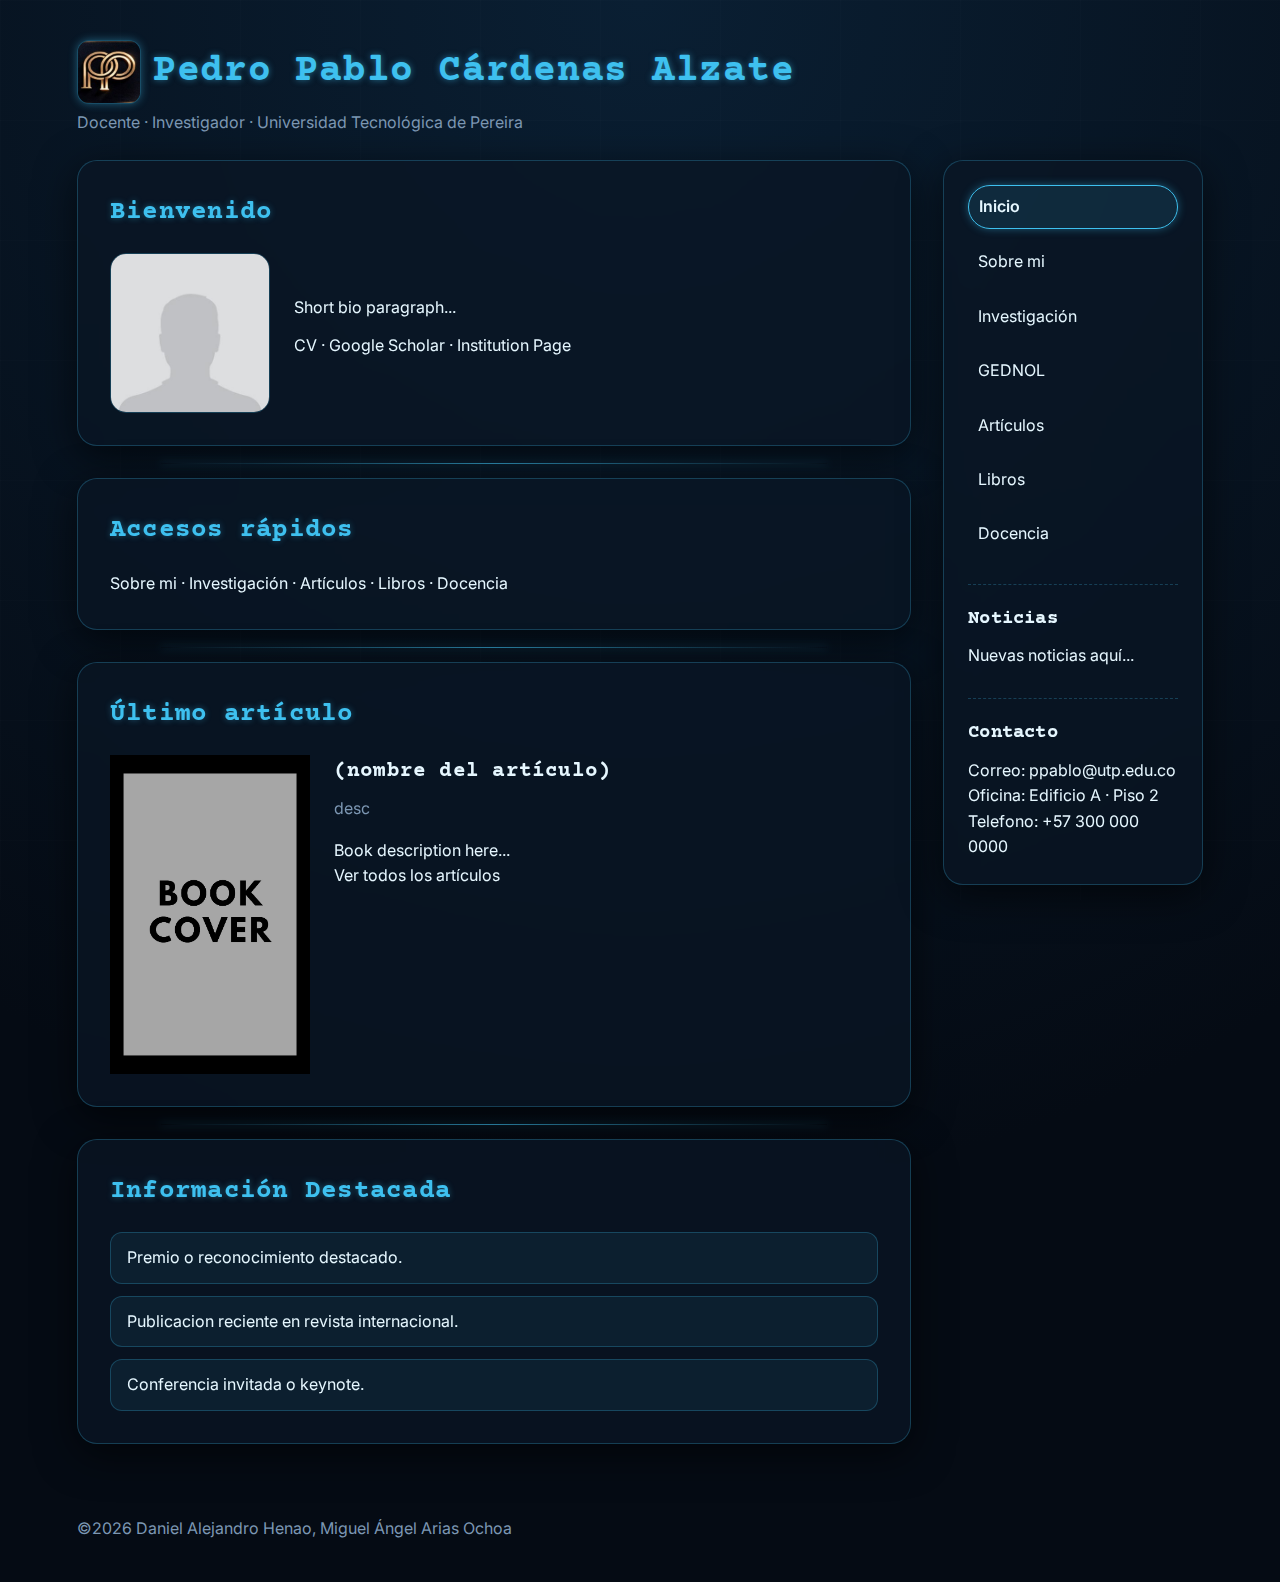
<file: index.html>
<!DOCTYPE html>
<html lang="es">
<head>
  <meta charset="UTF-8" />
  <meta name="viewport" content="width=device-width, initial-scale=1.0" />
  <title>Ppablo</title>
  <link rel="preconnect" href="https://fonts.googleapis.com" />
  <link rel="preconnect" href="https://fonts.gstatic.com" crossorigin />
  <link
    href="https://fonts.googleapis.com/css2?family=Playfair+Display:wght@400;600;700&family=Source+Sans+3:wght@300;400;600&display=swap"
    rel="stylesheet"
  />
  <link rel="stylesheet" href="stylec.css" />
</head>

<body>
  <header class="site-header">
    <div class="header-text">
      <h1>
        <span class="name-logo">
          <img src="assets/logo.jpeg" alt="Logo">
        </span>
        <span>Pedro Pablo Cárdenas Alzate</span>
      </h1>
      <p class="subtitle">Docente · Investigador · Universidad Tecnológica de Pereira</p>
    </div>
    <button class="sidebar-toggle" type="button" aria-controls="sidebar" aria-expanded="false" data-sidebar-toggle>
      Menú
    </button>
  </header>

  <div class="page-layout">
    <main class="main-content">
      <section class="intro">
        <h2>Bienvenido</h2>

        <div class="intro-body">
          <img src="assets/pfpplaceholder.jpg" alt="Retrato" />
          <div class="intro-text">
            <p>Short bio paragraph...</p>
            <p>
              <a href="#">CV</a> ·
              <a href="#">Google Scholar</a> ·
              <a href="#">Institution Page</a>
            </p>
          </div>
        </div>
      </section>

      <section class="info-section">
        <h2>Accesos rápidos</h2>
        <p>
          <a href="about.html">Sobre mi</a> ·
          <a href="research.html">Investigación</a> ·
          <a href="articles.html">Artículos</a> ·
          <a href="books.html">Libros</a> ·
          <a href="teaching.html">Docencia</a>
        </p>
      </section>

      <section class="latest-book">
        <h2>Último artículo</h2>

        <article class="book-entry">
          <img src="assets/book-cover-generic.jpg" alt="Book cover" width="200" height="300" />
          <div class="book-info">
            <h3>(nombre del artículo)</h3>
            <p class="book-meta">desc</p>
            <p class="book-description">
              Book description here...
            </p>
            <p><a href="books.html">Ver todos los artículos</a></p>
          </div>
        </article>
      </section>

      <section class="info-section">
        <h2>Información Destacada</h2>
        <ul class="highlights-list">
          <li>Premio o reconocimiento destacado.</li>
          <li>Publicacion reciente en revista internacional.</li>
          <li>Conferencia invitada o keynote.</li>
        </ul>
      </section>

    </main>

    <aside class="sidebar" id="sidebar" aria-label="Sidebar">
      <nav class="side-nav">
        <ul>
          <li><a href="index.html" class="active">Inicio</a></li>
          <li><a href="about.html">Sobre mi</a></li>
          <li><a href="research.html">Investigación</a></li>
          <li><a href="gednol.html">GEDNOL</a></li>
          <li><a href="articles.html">Artículos</a></li>
          <li><a href="books.html">Libros</a></li>
          <li><a href="teaching.html">Docencia</a></li>
        </ul>
      </nav>

      <section class="sidebar-widget">
        <h3>Noticias</h3>
        <p>Nuevas noticias aquí...</p>
      </section>

      <section class="sidebar-widget">
        <h3>Contacto</h3>
        <p>
          Correo: ppablo@utp.edu.co<br />
          Oficina: Edificio A · Piso 2<br />
          Telefono: +57 300 000 0000
        </p>
      </section>
    </aside>
  </div>

  <div class="sidebar-scrim" data-scrim aria-hidden="true"></div>

  <footer class="site-footer">
    <p>©2026 Daniel Alejandro Henao, Miguel Ángel Arias Ochoa</p>
  </footer>

  <script>
    const toggleButton = document.querySelector("[data-sidebar-toggle]");
    const scrim = document.querySelector("[data-scrim]");
    const body = document.body;

    const setSidebarOpen = (open) => {
      body.dataset.sidebarOpen = open ? "true" : "false";
      toggleButton.setAttribute("aria-expanded", String(open));
    };

    toggleButton.addEventListener("click", () => {
      const isOpen = body.dataset.sidebarOpen === "true";
      setSidebarOpen(!isOpen);
    });

    scrim.addEventListener("click", () => setSidebarOpen(false));

    document.querySelectorAll(".side-nav a").forEach((link) => {
      link.addEventListener("click", () => setSidebarOpen(false));
    });
  </script>
</body>
</html>
</file>
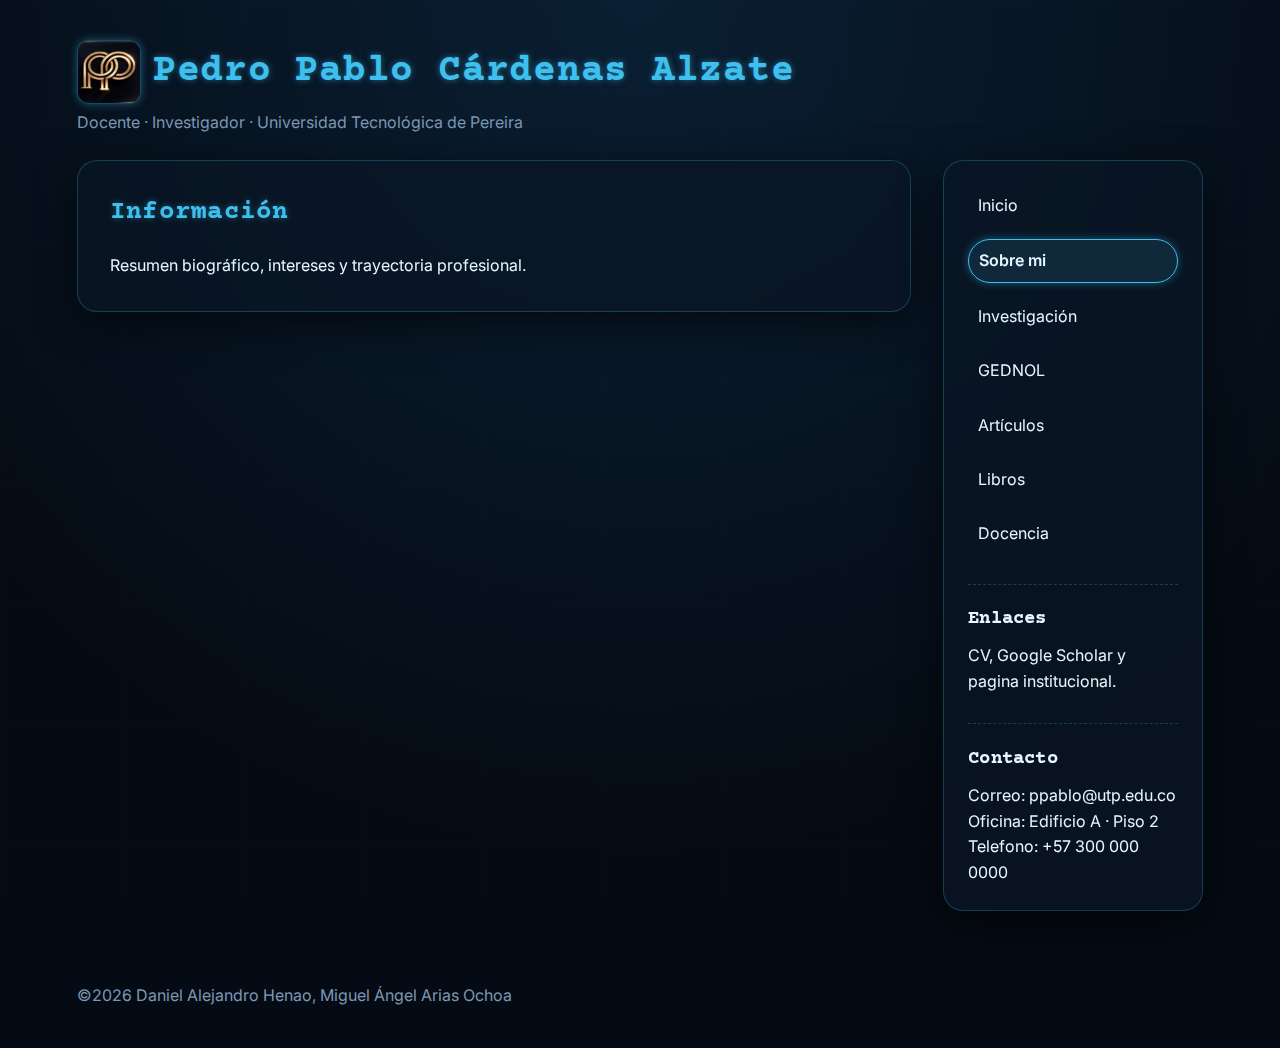
<file: about.html>
<!DOCTYPE html>
<html lang="es">
<head> 
	<meta charset="UTF-8" />
	<meta name="viewport" content="width=device-width, initial-scale=1.0" />
  <title>Sobre · Ppablo</title>
	<link rel="preconnect" href="https://fonts.googleapis.com" />
	<link rel="preconnect" href="https://fonts.gstatic.com" crossorigin />
	<link
		href="https://fonts.googleapis.com/css2?family=Playfair+Display:wght@400;600;700&family=Source+Sans+3:wght@300;400;600&display=swap"
		rel="stylesheet"
	/>
	<link rel="stylesheet" href="stylec.css" />
</head>

<body>
	<header class="site-header">
		<div class="header-text">
			<h1>
				<span class="name-logo">
					<img src="assets/logo.jpeg" alt="Logo">
				</span>
				<span>Pedro Pablo Cárdenas Alzate</span>
			</h1>
			<p class="subtitle">Docente · Investigador · Universidad Tecnológica de Pereira</p>
		</div>
		<button class="sidebar-toggle" type="button" aria-controls="sidebar" aria-expanded="false" data-sidebar-toggle>
			Menu
		</button>
	</header>

	<div class="page-layout">
		<main class="main-content">
			<section class="info-section">
				<h2>Información</h2>
				<p>Resumen biográfico, intereses y trayectoria profesional.</p>
			</section>
		</main>

		<aside class="sidebar" id="sidebar" aria-label="Sidebar">
			<nav class="side-nav">
				<ul>
					<li><a href="index.html">Inicio</a></li>
					<li><a href="about.html" class="active">Sobre mi</a></li>
					<li><a href="research.html">Investigación</a></li>
					<li><a href="gednol.html">GEDNOL</a></li>
					<li><a href="articles.html">Artículos</a></li>
					<li><a href="books.html">Libros</a></li>
					<li><a href="teaching.html">Docencia</a></li>
				</ul>
			</nav>

			<section class="sidebar-widget">
				<h3>Enlaces</h3>
				<p>CV, Google Scholar y pagina institucional.</p>
			</section>

			<section class="sidebar-widget">
				<h3>Contacto</h3>
				<p>
					Correo: ppablo@utp.edu.co<br />
					Oficina: Edificio A · Piso 2<br />
					Telefono: +57 300 000 0000
				</p>
			</section>
		</aside>
	</div>

	<div class="sidebar-scrim" data-scrim aria-hidden="true"></div>

	<footer class="site-footer">
		<p>©2026 Daniel Alejandro Henao, Miguel Ángel Arias Ochoa</p>
	</footer>

	<script>
		const toggleButton = document.querySelector("[data-sidebar-toggle]");
		const scrim = document.querySelector("[data-scrim]");
		const body = document.body;

		const setSidebarOpen = (open) => {
			body.dataset.sidebarOpen = open ? "true" : "false";
			toggleButton.setAttribute("aria-expanded", String(open));
		};

		toggleButton.addEventListener("click", () => {
			const isOpen = body.dataset.sidebarOpen === "true";
			setSidebarOpen(!isOpen);
		});

		scrim.addEventListener("click", () => setSidebarOpen(false));

		document.querySelectorAll(".side-nav a").forEach((link) => {
			link.addEventListener("click", () => setSidebarOpen(false));
		});
	</script>
</body>
</html>
</file>
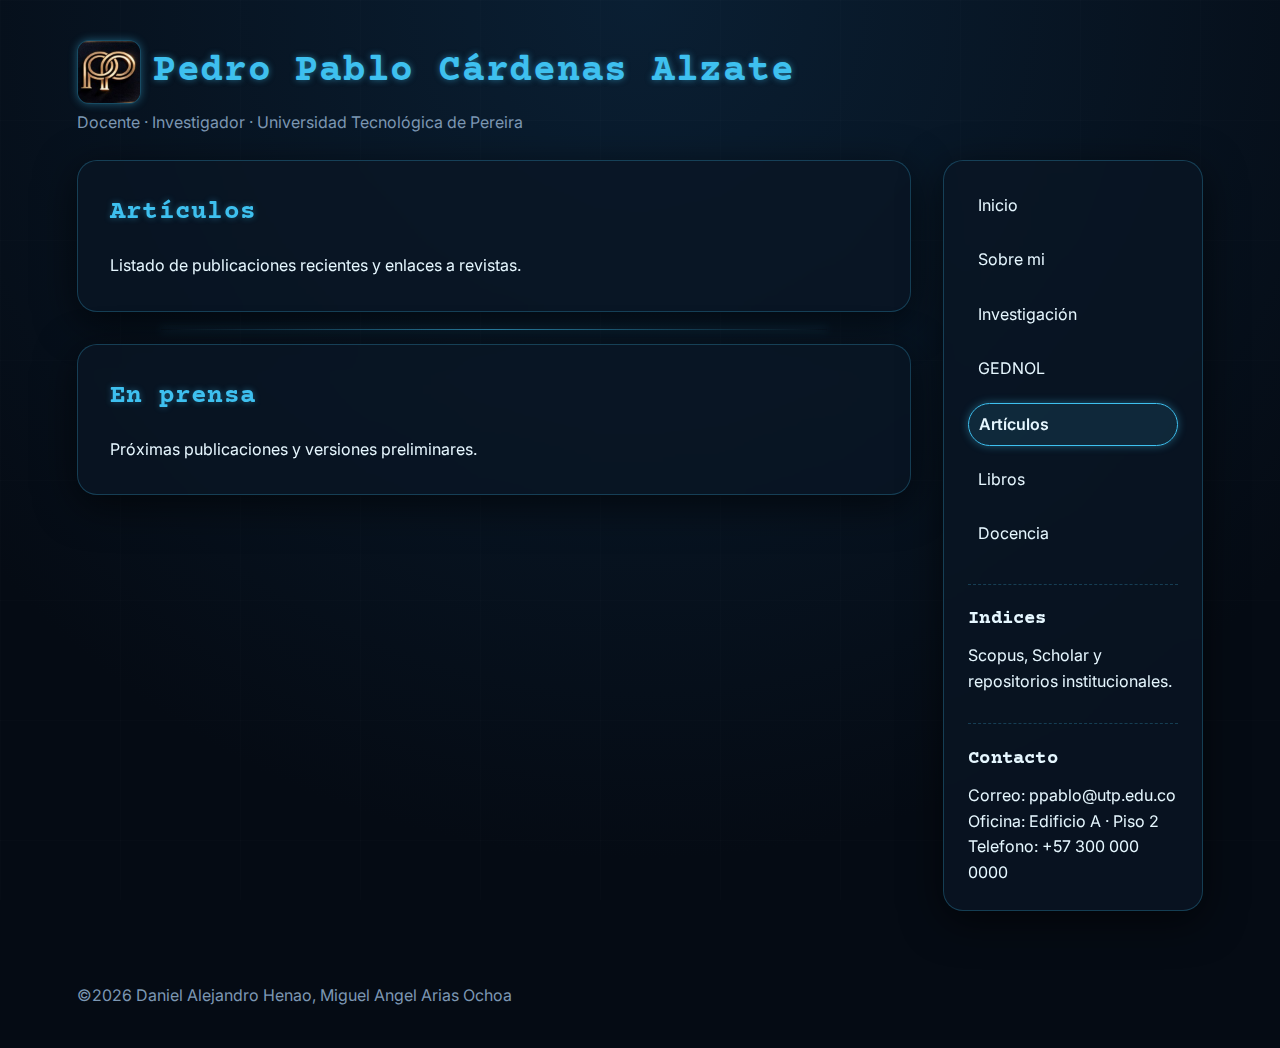
<file: articles.html>
<!DOCTYPE html>
<html lang="es">
<head>
  <meta charset="UTF-8" />
  <meta name="viewport" content="width=device-width, initial-scale=1.0" />
  <title>Articulos · Ppablo</title>
  <link rel="preconnect" href="https://fonts.googleapis.com" />
  <link rel="preconnect" href="https://fonts.gstatic.com" crossorigin />
  <link
    href="https://fonts.googleapis.com/css2?family=Playfair+Display:wght@400;600;700&family=Source+Sans+3:wght@300;400;600&display=swap"
    rel="stylesheet"
  />
  <link rel="stylesheet" href="stylec.css" />
</head>

<body>
  <header class="site-header">
    <div class="header-text">
      <h1>
        <span class="name-logo">
          <img src="assets/logo.jpeg" alt="Logo">
        </span>
        <span>Pedro Pablo Cárdenas Alzate</span>
      </h1>
      <p class="subtitle">Docente · Investigador · Universidad Tecnológica de Pereira</p>
    </div>
    <button class="sidebar-toggle" type="button" aria-controls="sidebar" aria-expanded="false" data-sidebar-toggle>
      Menu
    </button>
  </header>

  <div class="page-layout">
    <main class="main-content">
      <section class="info-section">
        <h2>Artículos</h2>
        <p>Listado de publicaciones recientes y enlaces a revistas.</p>
      </section>

      <section class="info-section">
        <h2>En prensa</h2>
        <p>Próximas publicaciones y versiones preliminares.</p>
      </section>
    </main>

    <aside class="sidebar" id="sidebar" aria-label="Sidebar">
      <nav class="side-nav">
        <ul>
          <li><a href="index.html">Inicio</a></li>
          <li><a href="about.html">Sobre mi</a></li>
          <li><a href="research.html">Investigación</a></li>
          <li><a href="gednol.html">GEDNOL</a></li>
          <li><a href="articles.html" class="active">Artículos</a></li>
          <li><a href="books.html">Libros</a></li>
          <li><a href="teaching.html">Docencia</a></li>
        </ul>
      </nav>

      <section class="sidebar-widget">
        <h3>Indices</h3>
        <p>Scopus, Scholar y repositorios institucionales.</p>
      </section>

      <section class="sidebar-widget">
        <h3>Contacto</h3>
        <p>
          Correo: ppablo@utp.edu.co<br />
          Oficina: Edificio A · Piso 2<br />
          Telefono: +57 300 000 0000
        </p>
      </section>
    </aside>
  </div>

  <div class="sidebar-scrim" data-scrim aria-hidden="true"></div>

  <footer class="site-footer">
    <p>©2026 Daniel Alejandro Henao, Miguel Angel Arias Ochoa</p>
  </footer>

  <script>
    const toggleButton = document.querySelector("[data-sidebar-toggle]");
    const scrim = document.querySelector("[data-scrim]");
    const body = document.body;

    const setSidebarOpen = (open) => {
      body.dataset.sidebarOpen = open ? "true" : "false";
      toggleButton.setAttribute("aria-expanded", String(open));
    };

    toggleButton.addEventListener("click", () => {
      const isOpen = body.dataset.sidebarOpen === "true";
      setSidebarOpen(!isOpen);
    });

    scrim.addEventListener("click", () => setSidebarOpen(false));

    document.querySelectorAll(".side-nav a").forEach((link) => {
      link.addEventListener("click", () => setSidebarOpen(false));
    });
  </script>
</body>
</html>
</file>
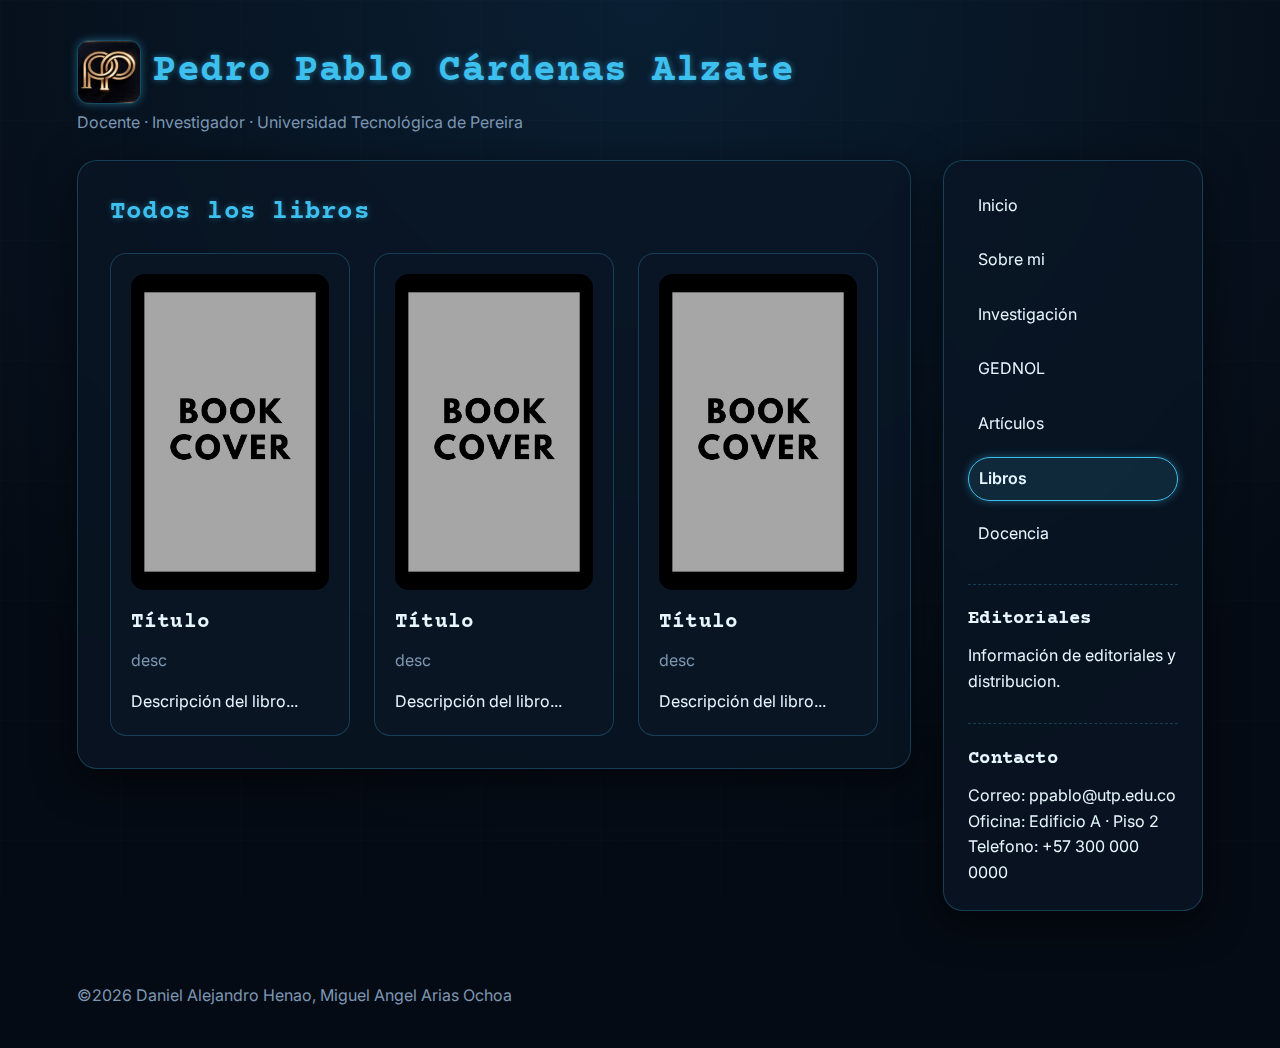
<file: books.html>
<!DOCTYPE html>
<html lang="es">
<head>
  <meta charset="UTF-8" />
  <meta name="viewport" content="width=device-width, initial-scale=1.0" />
  <title>Libros · Ppablo</title>
  <link rel="preconnect" href="https://fonts.googleapis.com" />
  <link rel="preconnect" href="https://fonts.gstatic.com" crossorigin />
  <link
    href="https://fonts.googleapis.com/css2?family=Playfair+Display:wght@400;600;700&family=Source+Sans+3:wght@300;400;600&display=swap"
    rel="stylesheet"
  />
  <link rel="stylesheet" href="stylec.css" />
</head>

<body>
  <header class="site-header">
    <div class="header-text">
      <h1>
        <span class="name-logo">
          <img src="assets/logo.jpeg" alt="Logo">
        </span>
        <span>Pedro Pablo Cárdenas Alzate</span>
      </h1>
      <p class="subtitle">Docente · Investigador · Universidad Tecnológica de Pereira</p>
    </div>
    <button class="sidebar-toggle" type="button" aria-controls="sidebar" aria-expanded="false" data-sidebar-toggle>
      Menu
    </button>
  </header>

  <div class="page-layout">
    <main class="main-content">
      <section class="info-section">
        <h2>Todos los libros</h2>
        <div class="book-list">
          <article class="book-entry">
            <img src="assets/book-cover-generic.jpg" alt="Book cover" width="200" height="300" />
            <div class="book-info">
              <h3>Título</h3>
              <p class="book-meta">desc</p>
              <p class="book-description">
                Descripción del libro...
              </p>
            </div>
          </article>

          <article class="book-entry">
            <img src="assets/book-cover-generic.jpg" alt="Book cover" width="200" height="300" />
            <div class="book-info">
              <h3>Título</h3>
              <p class="book-meta">desc</p>
              <p class="book-description">
                Descripción del libro...
              </p>
            </div>
          </article>

          <article class="book-entry">
            <img src="assets/book-cover-generic.jpg" alt="Book cover" width="200" height="300" />
            <div class="book-info">
              <h3>Título</h3>
              <p class="book-meta">desc</p>
              <p class="book-description">
                Descripción del libro...
              </p>
            </div>
          </article>
        </div>
      </section>
    </main>

    <aside class="sidebar" id="sidebar" aria-label="Sidebar">
      <nav class="side-nav">
        <ul>
          <li><a href="index.html">Inicio</a></li>
          <li><a href="about.html">Sobre mi</a></li>
          <li><a href="research.html">Investigación</a></li>
          <li><a href="gednol.html">GEDNOL</a></li>
          <li><a href="articles.html">Artículos</a></li>
          <li><a href="books.html" class="active">Libros</a></li>
          <li><a href="teaching.html">Docencia</a></li>
        </ul>
      </nav>

      <section class="sidebar-widget">
        <h3>Editoriales</h3>
        <p>Información de editoriales y distribucion.</p>
      </section>

      <section class="sidebar-widget">
        <h3>Contacto</h3>
        <p>
          Correo: ppablo@utp.edu.co<br />
          Oficina: Edificio A · Piso 2<br />
          Telefono: +57 300 000 0000
        </p>
      </section>
    </aside>
  </div>

  <div class="sidebar-scrim" data-scrim aria-hidden="true"></div>

  <footer class="site-footer">
    <p>©2026 Daniel Alejandro Henao, Miguel Angel Arias Ochoa</p>
  </footer>

  <script>
    const toggleButton = document.querySelector("[data-sidebar-toggle]");
    const scrim = document.querySelector("[data-scrim]");
    const body = document.body;

    const setSidebarOpen = (open) => {
      body.dataset.sidebarOpen = open ? "true" : "false";
      toggleButton.setAttribute("aria-expanded", String(open));
    };

    toggleButton.addEventListener("click", () => {
      const isOpen = body.dataset.sidebarOpen === "true";
      setSidebarOpen(!isOpen);
    });

    scrim.addEventListener("click", () => setSidebarOpen(false));

    document.querySelectorAll(".side-nav a").forEach((link) => {
      link.addEventListener("click", () => setSidebarOpen(false));
    });
  </script>
</body>
</html>
</file>
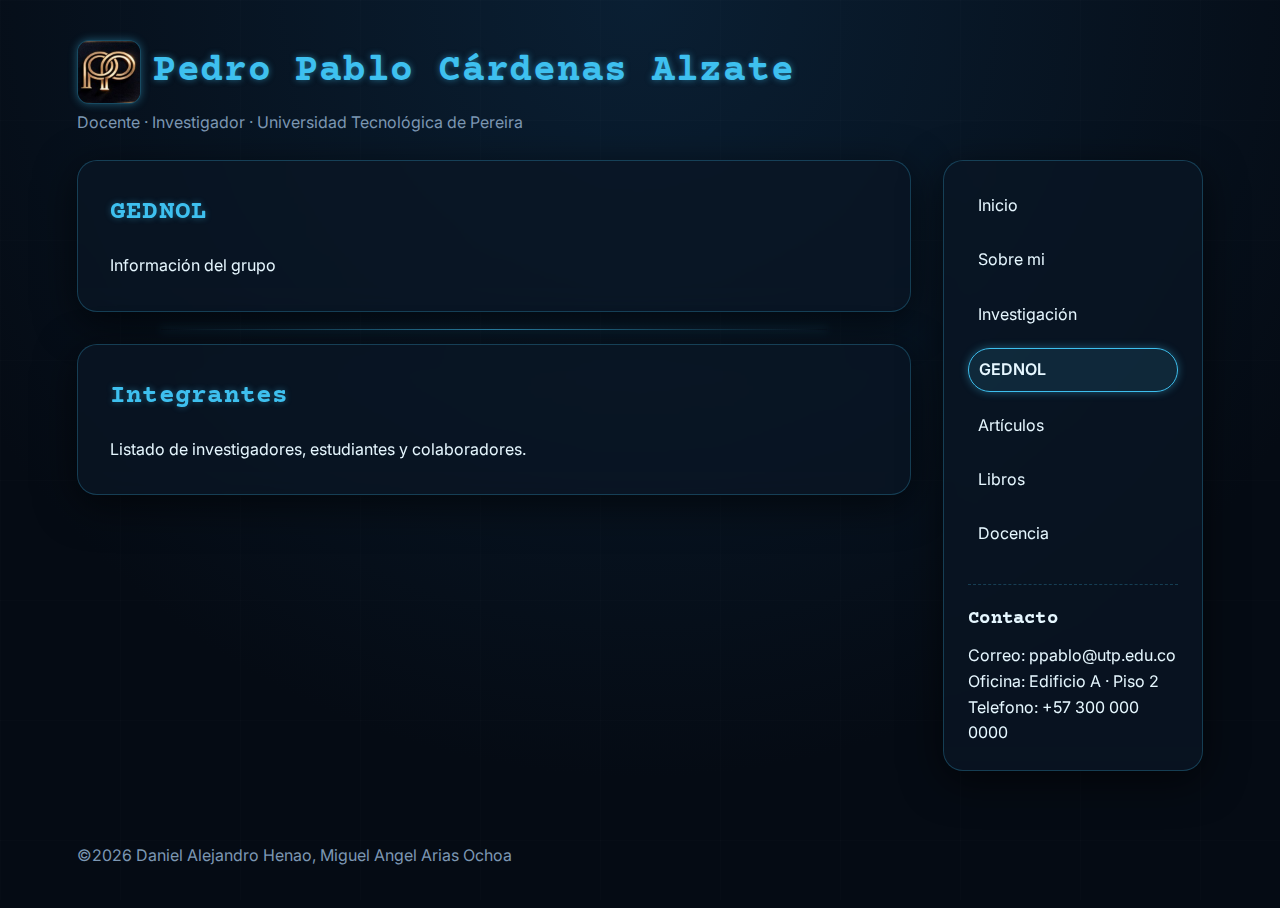
<file: gednol.html>
<!DOCTYPE html>
<html lang="es">
<head>
  <meta charset="UTF-8" />
  <meta name="viewport" content="width=device-width, initial-scale=1.0" />
  <title>GEDNOL · Ppablo</title>
  <link rel="preconnect" href="https://fonts.googleapis.com" />
  <link rel="preconnect" href="https://fonts.gstatic.com" crossorigin />
  <link
    href="https://fonts.googleapis.com/css2?family=Playfair+Display:wght@400;600;700&family=Source+Sans+3:wght@300;400;600&display=swap"
    rel="stylesheet"
  />
  <link rel="stylesheet" href="stylec.css" />
</head>

<body>
  <header class="site-header">
    <div class="header-text">
      <h1>
        <span class="name-logo">
          <img src="assets/logo.jpeg" alt="Logo">
        </span>
        <span>Pedro Pablo Cárdenas Alzate</span>
      </h1>
      <p class="subtitle">Docente · Investigador · Universidad Tecnológica de Pereira</p>
    </div>
    <button class="sidebar-toggle" type="button" aria-controls="sidebar" aria-expanded="false" data-sidebar-toggle>
      Menu
    </button>
  </header>

  <div class="page-layout">
    <main class="main-content">
      <section class="info-section">
        <h2>GEDNOL</h2>
        <p>Información del grupo</p>
      </section>

      <section class="info-section">
        <h2>Integrantes</h2>
        <p>Listado de investigadores, estudiantes y colaboradores.</p>
      </section>
    </main>

    <aside class="sidebar" id="sidebar" aria-label="Sidebar">
      <nav class="side-nav">
        <ul>
          <li><a href="index.html">Inicio</a></li>
          <li><a href="about.html">Sobre mi</a></li>
          <li><a href="research.html">Investigación</a></li>
          <li><a href="gednol.html" class="active">GEDNOL</a></li>
          <li><a href="articles.html">Artículos</a></li>
          <li><a href="books.html">Libros</a></li>
          <li><a href="teaching.html">Docencia</a></li>
        </ul>
      </nav>

      <section class="sidebar-widget">
        <h3>Contacto</h3>
        <p>
          Correo: ppablo@utp.edu.co<br />
          Oficina: Edificio A · Piso 2<br />
          Telefono: +57 300 000 0000
        </p>
      </section>
    </aside>
  </div>

  <div class="sidebar-scrim" data-scrim aria-hidden="true"></div>

  <footer class="site-footer">
    <p>©2026 Daniel Alejandro Henao, Miguel Angel Arias Ochoa</p>
  </footer>

  <script>
    const toggleButton = document.querySelector("[data-sidebar-toggle]");
    const scrim = document.querySelector("[data-scrim]");
    const body = document.body;

    const setSidebarOpen = (open) => {
      body.dataset.sidebarOpen = open ? "true" : "false";
      toggleButton.setAttribute("aria-expanded", String(open));
    };

    toggleButton.addEventListener("click", () => {
      const isOpen = body.dataset.sidebarOpen === "true";
      setSidebarOpen(!isOpen);
    });

    scrim.addEventListener("click", () => setSidebarOpen(false));

    document.querySelectorAll(".side-nav a").forEach((link) => {
      link.addEventListener("click", () => setSidebarOpen(false));
    });
  </script>
</body>
</html>
</file>
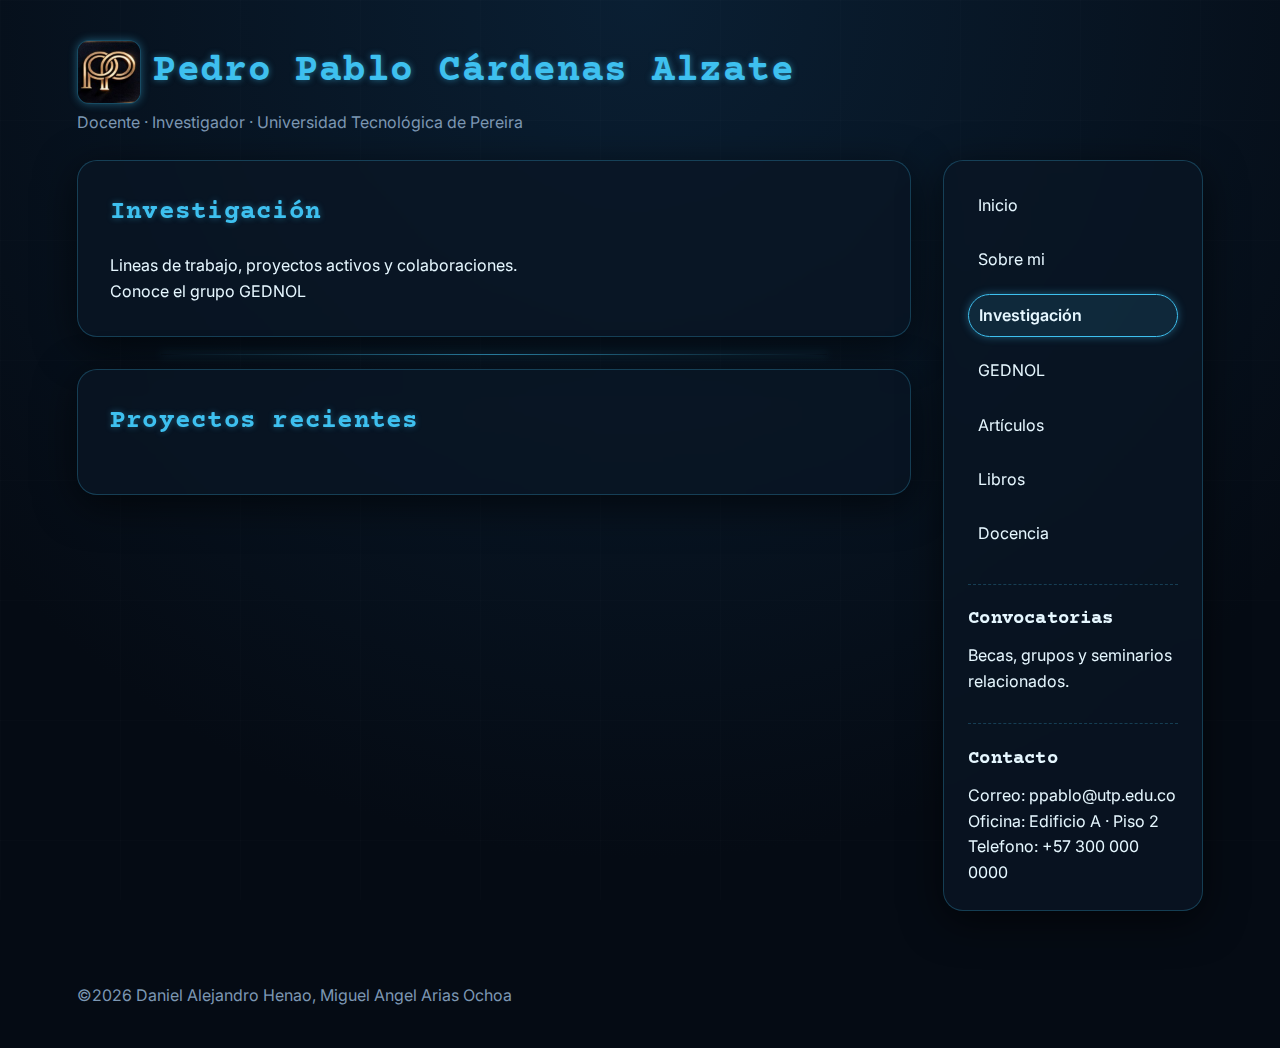
<file: research.html>
<!DOCTYPE html>
<html lang="es">
<head>
  <meta charset="UTF-8" />
  <meta name="viewport" content="width=device-width, initial-scale=1.0" />
  <title>Investigación · Ppablo</title>
  <link rel="preconnect" href="https://fonts.googleapis.com" />
  <link rel="preconnect" href="https://fonts.gstatic.com" crossorigin />
  <link
    href="https://fonts.googleapis.com/css2?family=Playfair+Display:wght@400;600;700&family=Source+Sans+3:wght@300;400;600&display=swap"
    rel="stylesheet"
  />
  <link rel="stylesheet" href="stylec.css" />
</head>

<body>
  <header class="site-header">
    <div class="header-text">
      <h1>
        <span class="name-logo">
          <img src="assets/logo.jpeg" alt="Logo">
        </span>
        <span>Pedro Pablo Cárdenas Alzate</span>
      </h1>
      <p class="subtitle">Docente · Investigador · Universidad Tecnológica de Pereira</p>
    </div>
    <button class="sidebar-toggle" type="button" aria-controls="sidebar" aria-expanded="false" data-sidebar-toggle>
      Menu
    </button>
  </header>

  <div class="page-layout">
    <main class="main-content">
      <section class="info-section">
        <h2>Investigación</h2>
        <p>Lineas de trabajo, proyectos activos y colaboraciones.</p>
        <p><a href="gednol.html">Conoce el grupo GEDNOL</a></p>
      </section>

      <section class="info-section">
        <h2>Proyectos recientes</h2>
      </section>
    </main>

    <aside class="sidebar" id="sidebar" aria-label="Sidebar">
      <nav class="side-nav">
        <ul>
          <li><a href="index.html">Inicio</a></li>
          <li><a href="about.html">Sobre mi</a></li>
          <li><a href="research.html" class="active">Investigación</a></li>
          <li><a href="gednol.html">GEDNOL</a></li>
          <li><a href="articles.html">Artículos</a></li>
          <li><a href="books.html">Libros</a></li>
          <li><a href="teaching.html">Docencia</a></li>
        </ul>
      </nav>

      <section class="sidebar-widget">
        <h3>Convocatorias</h3>
        <p>Becas, grupos y seminarios relacionados.</p>
      </section>

      <section class="sidebar-widget">
        <h3>Contacto</h3>
        <p>
          Correo: ppablo@utp.edu.co<br />
          Oficina: Edificio A · Piso 2<br />
          Telefono: +57 300 000 0000
        </p>
      </section>
    </aside>
  </div>

  <div class="sidebar-scrim" data-scrim aria-hidden="true"></div>

  <footer class="site-footer">
    <p>©2026 Daniel Alejandro Henao, Miguel Angel Arias Ochoa</p>
  </footer>

  <script>
    const toggleButton = document.querySelector("[data-sidebar-toggle]");
    const scrim = document.querySelector("[data-scrim]");
    const body = document.body;

    const setSidebarOpen = (open) => {
      body.dataset.sidebarOpen = open ? "true" : "false";
      toggleButton.setAttribute("aria-expanded", String(open));
    };

    toggleButton.addEventListener("click", () => {
      const isOpen = body.dataset.sidebarOpen === "true";
      setSidebarOpen(!isOpen);
    });

    scrim.addEventListener("click", () => setSidebarOpen(false));

    document.querySelectorAll(".side-nav a").forEach((link) => {
      link.addEventListener("click", () => setSidebarOpen(false));
    });
  </script>
</body>
</html>
</file>
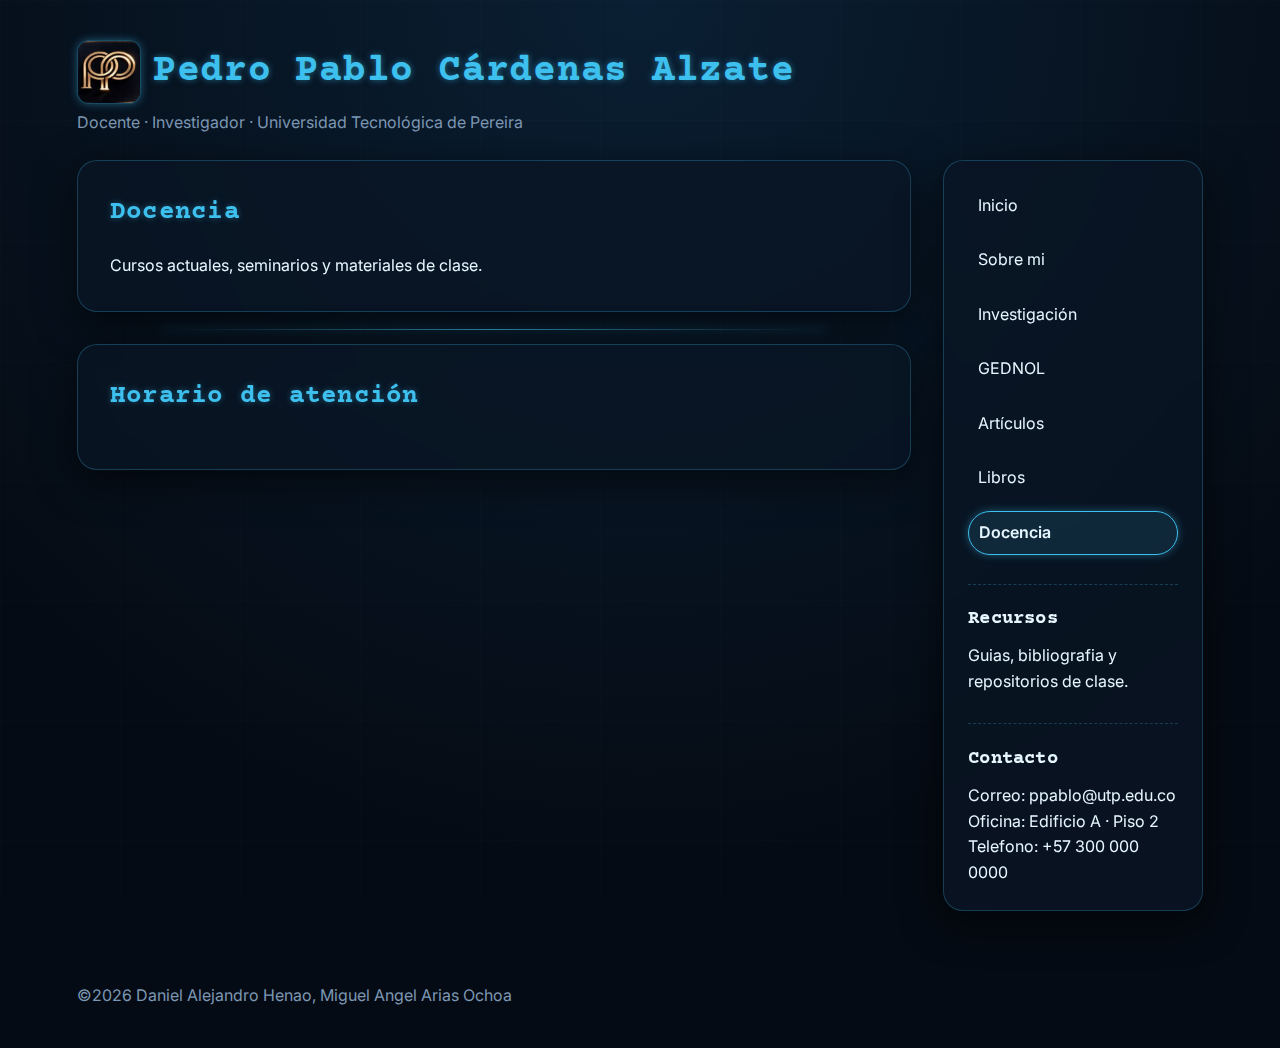
<file: teaching.html>
<!DOCTYPE html>
<html lang="es">
<head>
  <meta charset="UTF-8" />
  <meta name="viewport" content="width=device-width, initial-scale=1.0" />
  <title>Docencia · Ppablo</title>
  <link rel="preconnect" href="https://fonts.googleapis.com" />
  <link rel="preconnect" href="https://fonts.gstatic.com" crossorigin />
  <link
    href="https://fonts.googleapis.com/css2?family=Playfair+Display:wght@400;600;700&family=Source+Sans+3:wght@300;400;600&display=swap"
    rel="stylesheet"
  />
  <link rel="stylesheet" href="stylec.css" />
</head>

<body>
  <header class="site-header">
    <div class="header-text">
      <h1>
        <span class="name-logo">
          <img src="assets/logo.jpeg" alt="Logo">
        </span>
        <span>Pedro Pablo Cárdenas Alzate</span>
      </h1>
      <p class="subtitle">Docente · Investigador · Universidad Tecnológica de Pereira</p>
    </div>
    <button class="sidebar-toggle" type="button" aria-controls="sidebar" aria-expanded="false" data-sidebar-toggle>
      Menu
    </button>
  </header>

  <div class="page-layout">
    <main class="main-content">
      <section class="info-section">
        <h2>Docencia</h2>
        <p>Cursos actuales, seminarios y materiales de clase.</p>
      </section>

      <section class="info-section">
        <h2>Horario de atención</h2>
      </section>
    </main>

    <aside class="sidebar" id="sidebar" aria-label="Sidebar">
      <nav class="side-nav">
        <ul>
          <li><a href="index.html">Inicio</a></li>
          <li><a href="about.html">Sobre mi</a></li>
          <li><a href="research.html">Investigación</a></li>
          <li><a href="gednol.html">GEDNOL</a></li>
          <li><a href="articles.html">Artículos</a></li>
          <li><a href="books.html">Libros</a></li>
          <li><a href="teaching.html" class="active">Docencia</a></li>
        </ul>
      </nav>

      <section class="sidebar-widget">
        <h3>Recursos</h3>
        <p>Guias, bibliografia y repositorios de clase.</p>
      </section>

      <section class="sidebar-widget">
        <h3>Contacto</h3>
        <p>
          Correo: ppablo@utp.edu.co<br />
          Oficina: Edificio A · Piso 2<br />
          Telefono: +57 300 000 0000
        </p>
      </section>
    </aside>
  </div>

  <div class="sidebar-scrim" data-scrim aria-hidden="true"></div>

  <footer class="site-footer">
    <p>©2026 Daniel Alejandro Henao, Miguel Angel Arias Ochoa</p>
  </footer>

  <script>
    const toggleButton = document.querySelector("[data-sidebar-toggle]");
    const scrim = document.querySelector("[data-scrim]");
    const body = document.body;

    const setSidebarOpen = (open) => {
      body.dataset.sidebarOpen = open ? "true" : "false";
      toggleButton.setAttribute("aria-expanded", String(open));
    };

    toggleButton.addEventListener("click", () => {
      const isOpen = body.dataset.sidebarOpen === "true";
      setSidebarOpen(!isOpen);
    });

    scrim.addEventListener("click", () => setSidebarOpen(false));

    document.querySelectorAll(".side-nav a").forEach((link) => {
      link.addEventListener("click", () => setSidebarOpen(false));
    });
  </script>
</body>
</html>
</file>
<file: stylec.css>
@import url('https://fonts.googleapis.com/css2?family=Inter:wght@300;400;500;600&family=Courier+Prime:wght@400;700&display=swap');

body {
  font-family: 'Inter', sans-serif;
}

h1, h2, h3, h4 {
  font-family: 'Courier Prime', 'Courier New', monospace;
  letter-spacing: 0.01em;
}

:root {
  color-scheme: dark;

  --bg-main: #050B14;
  --bg-gradient: radial-gradient(circle at top, #0A1F33 0%, #050B14 70%);

  --ink: #E6F7FF;
  --muted: #7C97B3;

  --card: rgba(10, 22, 36, 0.75);
  --border: rgba(62, 192, 239, 0.25);

  --accent: #3EC0EF;
  --accent-soft: rgba(62, 192, 239, 0.12);

  --shadow: 0 10px 40px rgba(0,0,0,0.6);
  --glow-soft: 0 0 8px rgba(62,192,239,0.4);
}

* {
  box-sizing: border-box;
  margin: 0;
  padding: 0;
}


html, body {
  min-height: 100%;
  background: var(--bg-gradient);
  color: var(--ink);
  line-height: 1.6;
}

/* subtle tech grid */
body::before {
  content: "";
  position: fixed;
  inset: 0;
  pointer-events: none;

  background-image:
    linear-gradient(rgba(255,255,255,0.04) 1px, transparent 1px),
    linear-gradient(90deg, rgba(255,255,255,0.04) 1px, transparent 1px);

  background-size: 120px 120px;
  opacity: 0.3;
}

img {
  max-width: 100%;
  height: auto;
  display: block;
}

a {
  color: inherit;
  text-decoration: none;
}

a:hover,
a:focus-visible {
  color: var(--accent);
}

/* ================= HEADER ================= */

.site-header {
  display: flex;
  align-items: center;
  justify-content: space-between;
  gap: 1rem;
  padding: 2.5rem 6vw 1.5rem;
}

.header-text h1 {
  font-size: clamp(2rem, 3vw, 3rem);
  letter-spacing: 0.02em;
  display: flex;
  align-items: center;
  gap: 0.75rem;

  color: var(--accent);
  text-shadow: 0 0 6px rgba(62,192,239,0.5);
}

.name-logo {
  display: inline-flex;
  align-items: center;
  justify-content: center;
  width: 64px;
  height: 64px;
  border-radius: 12px;
  border: 1px solid var(--border);
  background: rgba(62,192,239,0.1);
  box-shadow: var(--glow-soft);
  overflow: hidden;
  flex-shrink: 0;
}

.name-logo img {
  width: 100%;
  height: 100%;
  object-fit: cover;
  margin: 0;
}

.subtitle {
  color: var(--muted);
  font-size: 1rem;
  margin-top: 0.4rem;
}

.sidebar-toggle {
  display: none;
  border: 1px solid var(--border);
  background: var(--card);
  padding: 0.55rem 1rem;
  border-radius: 999px;
  font-weight: 600;
  letter-spacing: 0.03em;
  cursor: pointer;
  box-shadow: var(--shadow);
}

/* ================= LAYOUT ================= */

.page-layout {
  display: grid;
  grid-template-columns: minmax(0, 1fr) 260px;
  gap: 2rem;
  padding: 0 6vw 3rem;
  align-items: start;
}

.main-content {
  display: flex;
  flex-direction: column;
  gap: 2rem;
}

/* ================= SECTIONS ================= */

.main-content section {
  background: var(--card);
  border: 1px solid var(--border);
  border-radius: 20px;
  padding: 2rem;

  backdrop-filter: blur(10px);
  box-shadow: var(--shadow);

  transition: 0.25s ease;
}

.main-content section:hover {
  border-color: var(--accent);
  box-shadow: var(--shadow), var(--glow-soft);
}

/* subtle connector divider */
.main-content section + section {
  position: relative;
}

.main-content section + section::before {
  content: "";
  position: absolute;
  top: -1rem;
  left: 10%;
  width: 80%;
  height: 1px;

  background: linear-gradient(
    to right,
    transparent,
    rgba(62,192,239,0.6),
    transparent
  );

  box-shadow: var(--glow-soft);
}

/* ================= TEXT ================= */

.main-content h2 {
  font-size: clamp(1.5rem, 2vw, 2.1rem);
  margin-bottom: 1.2rem;

  color: var(--accent);
  text-shadow: 0 0 6px rgba(62,192,239,0.4);
}

/* ================= INTRO ================= */

.intro-body {
  display: grid;
  grid-template-columns: 160px minmax(0, 1fr);
  gap: 1.5rem;
  align-items: center;
}

.intro-body img {
  border-radius: 16px;
  border: 1px solid var(--border);
}

.intro-text p {
  margin-bottom: 0.8rem;
}

/* ================= BOOKS ================= */

.latest-book .book-entry {
  display: grid;
  grid-template-columns: 200px minmax(0, 1fr);
  gap: 1.5rem;
  align-items: start;
}

.book-list {
  display: grid;
  grid-template-columns: repeat(3, minmax(0, 1fr));
  gap: 1.5rem;
}

.book-list .book-entry {
  display: flex;
  flex-direction: column;
  gap: 1rem;
  padding: 1.25rem;

  background: rgba(10,22,36,0.6);
  border-radius: 16px;
  border: 1px solid var(--border);

  backdrop-filter: blur(8px);
  transition: 0.25s ease;
}

.book-list .book-entry:hover {
  transform: translateY(-4px);
  border-color: var(--accent);
  box-shadow: var(--glow-soft);
}

.book-list .book-entry img {
  width: 100%;
  border-radius: 14px;
}

.book-info h3 {
  font-size: 1.3rem;
  margin-bottom: 0.5rem;
}

.book-meta {
  color: var(--muted);
  margin-bottom: 1rem;
}

/* ================= HIGHLIGHTS ================= */

.highlights-list {
  list-style: none;
  display: grid;
  gap: 0.75rem;
  margin-top: 0.75rem;
}

.highlights-list li {
  padding: 0.75rem 1rem;
  border-radius: 12px;
  background: rgba(62,192,239,0.08);
  border: 1px solid var(--border);
}

/* ================= SIDEBAR ================= */

.sidebar {
  position: sticky;
  top: 1.5rem;
  align-self: start;

  background: var(--card);
  border: 1px solid var(--border);
  border-radius: 20px;
  padding: 1.5rem;

  backdrop-filter: blur(10px);
  box-shadow: var(--shadow);
}

.side-nav ul {
  list-style: none;
  display: grid;
  gap: 0.8rem;
}

.side-nav a {
  display: block;
  padding: 0.5rem 0.6rem;
  border-radius: 999px;
  transition: 0.2s ease;
}

.side-nav a:hover,
.side-nav a:focus-visible {
  background: var(--accent-soft);
  box-shadow: var(--glow-soft);
}

.side-nav a.active {
  background: var(--accent-soft);
  border: 1px solid var(--accent);
  color: var(--ink);
  font-weight: 600;
  box-shadow: var(--glow-soft);
}

.sidebar-widget {
  margin-top: 1.8rem;
  padding-top: 1.2rem;
  border-top: 1px dashed var(--border);
}

.sidebar-widget h3 {
  margin-bottom: 0.6rem;
}

/* ================= FOOTER ================= */

.site-footer {
  padding: 1.5rem 6vw 2.5rem;
  color: var(--muted);
}

/* ================= MOBILE ================= */

.sidebar-scrim {
  display: none;
}

@media (max-width: 1000px) {
  .book-list {
    grid-template-columns: repeat(2, minmax(0, 1fr));
  }

  .sidebar-toggle {
    display: inline-flex;
    align-items: center;
    justify-content: center;
  }

  .page-layout {
    grid-template-columns: 1fr;
  }

  .sidebar {
    position: fixed;
    top: 5rem;
    right: 1.5rem;
    width: min(320px, 88vw);
    max-height: calc(100vh - 6rem);
    overflow: auto;

    transform: translateX(120%);
    transition: transform 0.25s ease;
    z-index: 20;
  }

  body[data-sidebar-open="true"] .sidebar {
    transform: translateX(0);
  }

  .sidebar-scrim {
    display: block;
    position: fixed;
    inset: 0;
    background: rgba(0,0,0,0.5);

    opacity: 0;
    pointer-events: none;
    transition: opacity 0.2s ease;
    z-index: 10;
  }

  body[data-sidebar-open="true"] .sidebar-scrim {
    opacity: 1;
    pointer-events: auto;
  }
}

@media (max-width: 720px) {
  .book-list {
    grid-template-columns: 1fr;
  }

  .site-header {
    flex-direction: column;
    align-items: flex-start;
  }

  .intro-body,
  .latest-book .book-entry {
    grid-template-columns: 1fr;
  }
}
</file>
